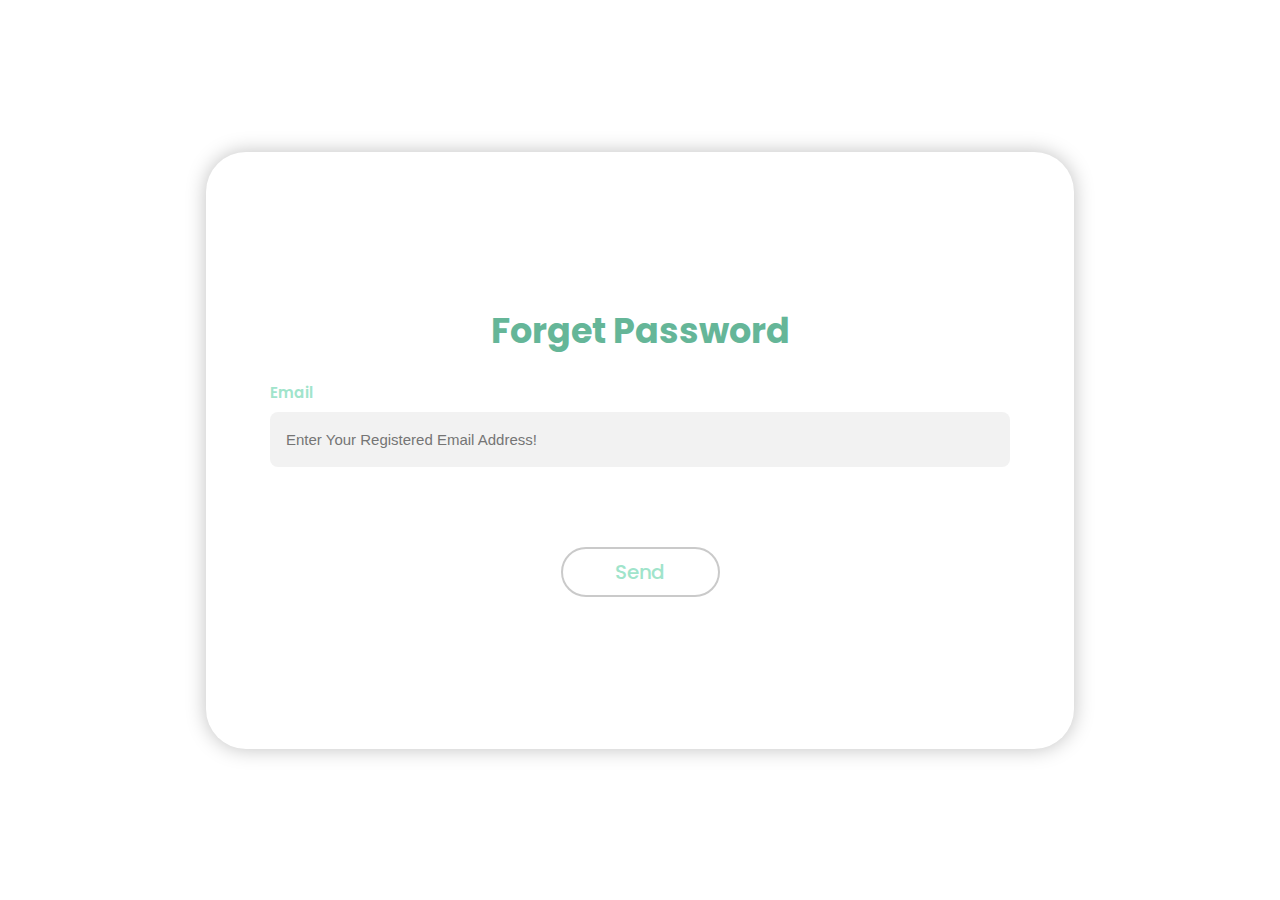
<file: forgetpassword.html>
<!DOCTYPE html>
<html lang="en">
<head>
    <meta charset="UTF-8">
    <meta http-equiv="X-UA-Compatible" content="IE=edge">
    <meta name="viewport" content="width=device-width, initial-scale=1.0">
    <title>Forget-Password</title>
    <link rel="stylesheet" href="login_style.css">
</head>
<body>
    <section id="login-page">
        <div class="Forget-Password">
            <h2>Forget Password</h2>
            <form action="Login.html" id="login-form" onsubmit="return forgetpassword()">
                <div class="input-form">
                    <label for="EMAIL">Email</label>
                    <input type="email" id="EMAIL" placeholder="Enter Your Registered Email Address!">
                </div>
                <div class="button-login">
                    <button type="submit" id="SEND">Send</button>
                </div>
            </form>
        </div>
    </section>
    <script src="login.js"></script>
</body>
</html>
</file>
<file: login_style.css>
@import url('https://fonts.googleapis.com/css2?family=Poppins:wght@400;500;600;700&display=swap');

*{
    margin:0;
    padding:0;
    box-sizing:border-box;
}
body{
    font-family: 'Poppins','sans-serif';
}

#login-page{
    height: 100vh;
    display: flex;
    flex-direction: column;
    justify-content: center;
    align-items: center;
    gap: 1rem;
}
#login-page .page-1, #login-page .Forget-Password{
    width: 868px;
    height: 597px;
    display: flex;
    flex-direction: column;
    padding: 4rem 4rem;
    background: #FFFFFF;
    box-shadow: 0px 0px 20px rgba(0, 0, 0, 0.25);
    border-radius: 40px;
    gap: 1.5rem;
}
.Forget-Password{
    display: flex;
    flex-direction: column;
    justify-content: center;
    /* align-items: center; */
}

#login-page .page-1 .text{
    display: flex;
    flex-direction: column;
    justify-content: center;
    align-items: center;
}
.Forget-Password > h2{
    font-weight: 700;
    font-size: 35px;
    color:#65B698;
    align-self: center;
}

#login-page .page-1 .text> h2{
    font-weight: 700;
    font-size: 35px;
    color:#65B698;
}

#login-page .page-1> h2{
    font-weight: 700;
    font-size: 35px;
    color:#65B698;
}

#login-page .page-1 .text > p{
    font-weight: 400;
    font-size: 14px;
    color: #65B698;
}

#login-form{
    display: flex;
    flex-direction: column;
    gap: 1rem;   
}

#login-form .input-form{
    display: flex;
    flex-direction: column;
    gap: 0.5rem;
}
#login-form .input-form >label{
    font-weight: 600;
    font-size: 15px;
    color: #A0E4CB;
}
#login-form .input-form > input{
    padding-left: 1rem;
    font-weight: 400;
    font-size: 15px;
    /* width: 666px; */
    height: 55px;
    border-radius: 8px;
    border: none;
    outline: none;
    background-color: #F2F2F2;
}

#login-form .button-login{
    display: flex;
    align-items: center;
    justify-content: center;
    margin-top: 4rem;
}

#login-form .button-login > button{
    border-radius: 35px;
    background: white;
    border: 2px solid #CACACA;
    outline: none;
    width: 159px;
    height: 50px;
}

#login-form .button-login #login, #SEND{
    font-family: 'Poppins';
    font-weight: 500;
    font-size: 20px;
    color: #A0E4CB;

}

#login-form .Regis-ulang{
    display: flex;
    align-items: center;
    justify-content: center;   
    gap: 0.5rem;
}

#login-form .Regis-ulang > p{
    font-family: 'Poppins';
    font-weight: 450;
    font-size: 15px;
}

.password{
    position: relative;
}

iconify-icon{
    color: #707070;
}
.hidden-icon{
    position: absolute;
    bottom: 1.87rem;
    right: 1rem;
    Width: 33px;
    Height: 20px;
}

#hide2{
    display: none;
}

a{
    text-decoration: none;
}

.password-child2{
    position: absolute;
    right: 1rem;
    color:#707070;
    font-weight: 400;
    font-size: 14px;

}

.logo-regis{
        display: flex;
        flex-direction: row;
        justify-content: center;
        align-items: center;
        font-weight: 600;
        font-size: 15px;
        color:#A0E4CB;
}
</file>
